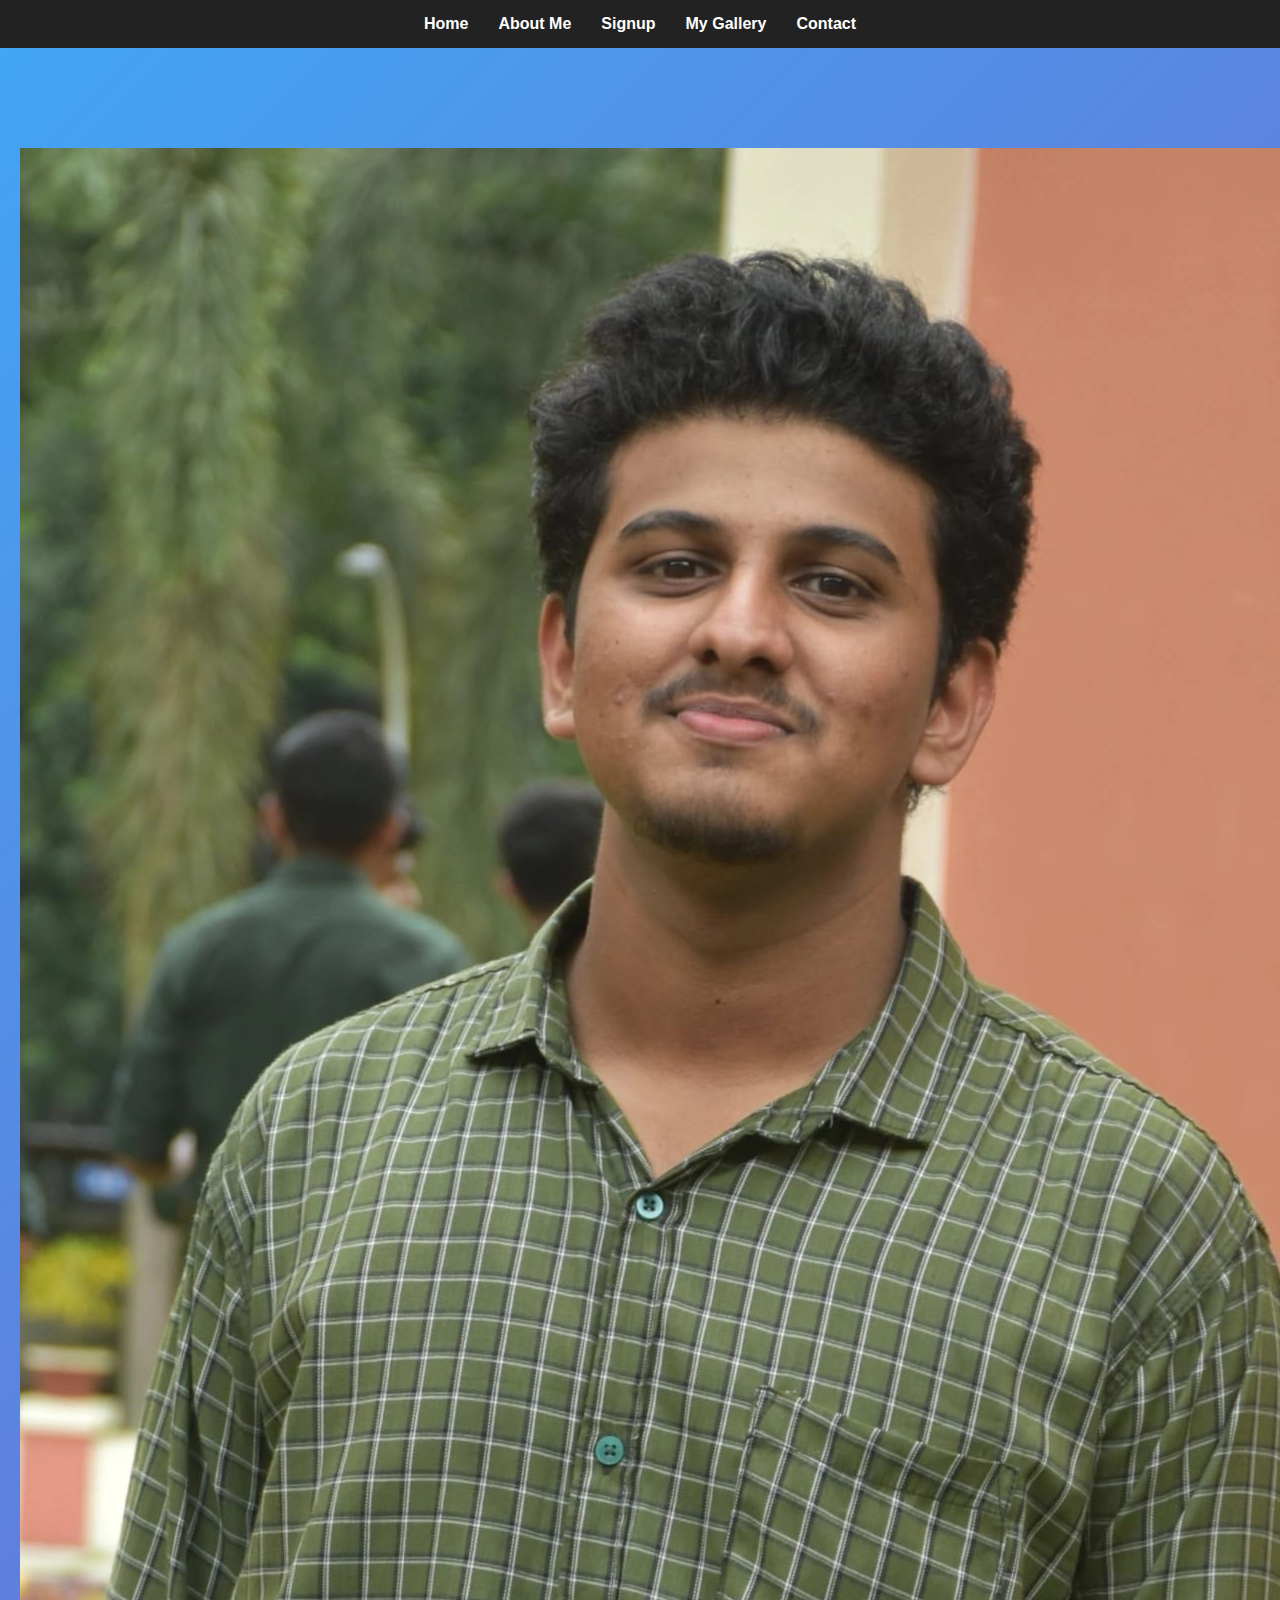
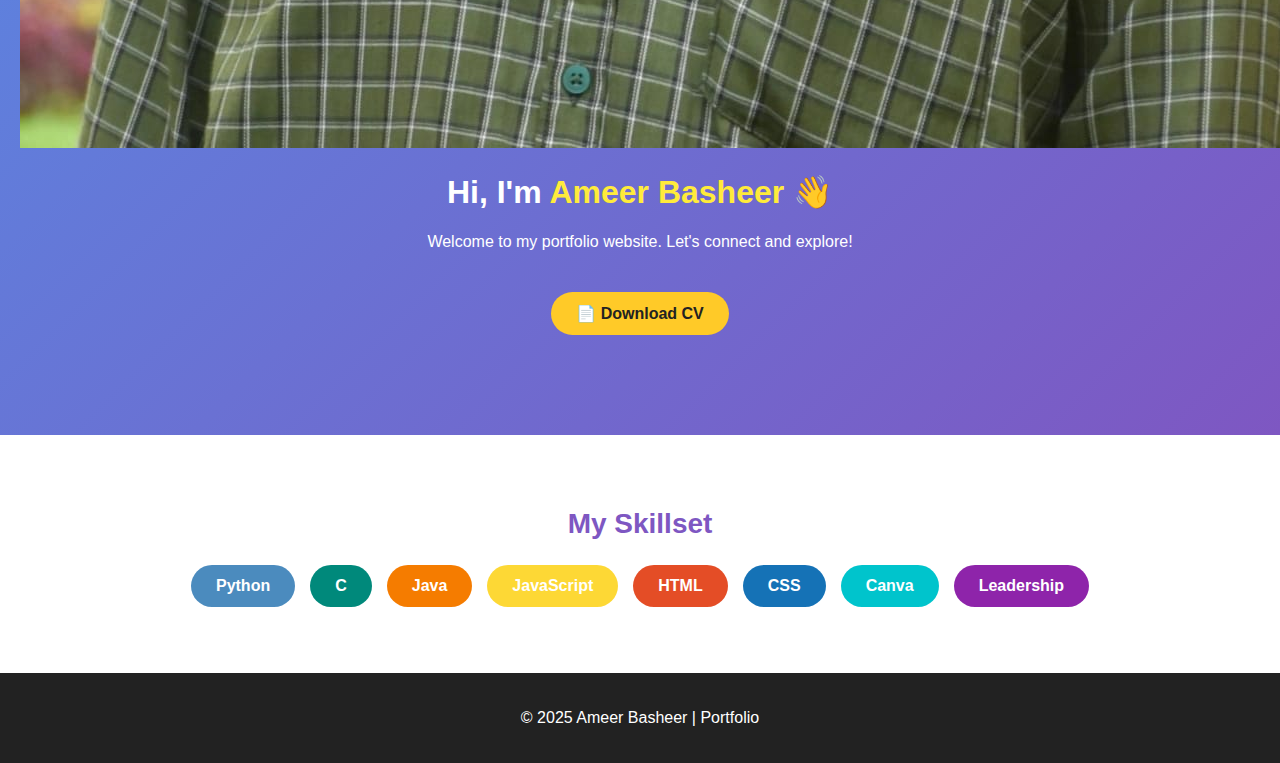
<file: index.html>
<!DOCTYPE html>
<html lang="en">
<head>
  <meta charset="UTF-8">
  <meta name="viewport" content="width=device-width, initial-scale=1.0">
  <title>Portfolio - Ameer Basheer</title>
  <link rel="stylesheet" href="style.css">
</head>
<body>
  <!-- Navigation -->
  <nav>
    <ul>
      <li><a href="index.html">Home</a></li>
      <li><a href="about.html">About Me</a></li>
      <li><a href="signup.html">Signup</a></li>
      <li><a href="gallery.html">My Gallery</a></li>
      <li><a href="contact.html">Contact</a></li>
    </ul>
  </nav>

  <!-- Hero Section -->
  <section class="hero">
    <img src="images/profile.jpg" alt="Ameer Basheer" class="profile-pic">
    <h1>Hi, I'm <span>Ameer Basheer</span> 👋</h1>
    <p>Welcome to my portfolio website. Let's connect and explore!</p>
    <a href="documents/cv.pdf" class="btn" download>📄 Download CV</a>
  </section>

  <!-- Skills Section -->
  <section class="skills">
    <h2>My Skillset</h2>
    <ul>
      <li class="python">Python</li>
      <li class="c">C</li>
      <li class="java">Java</li>
      <li class="js">JavaScript</li>
      <li class="html">HTML</li>
      <li class="css">CSS</li>
      <li class="canva">Canva</li>
      <li class="leader">Leadership</li>
    </ul>
  </section>

  <!-- Footer -->
  <footer>
    <p>© 2025 Ameer Basheer | Portfolio</p>
  </footer>
</body>
</html>
</file>
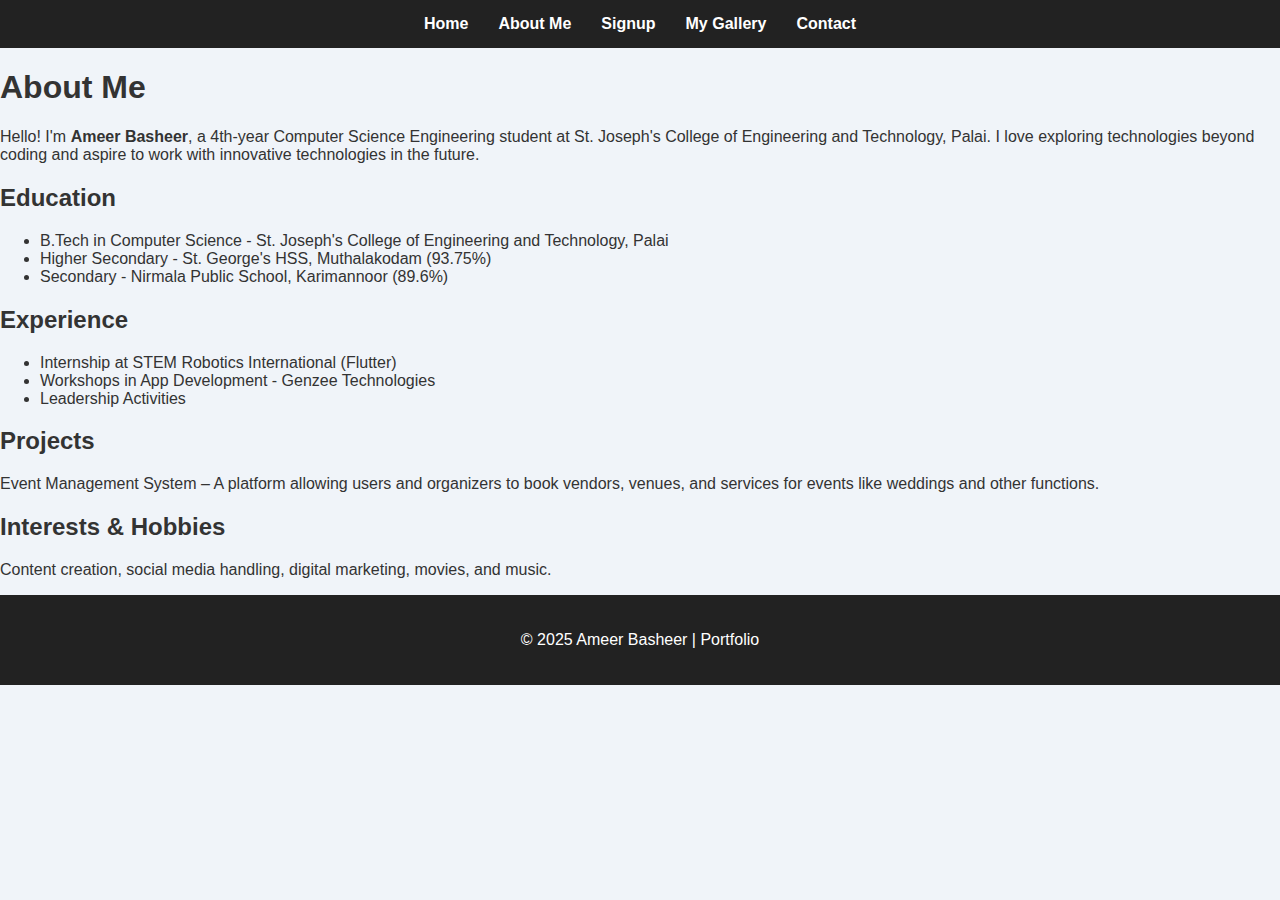
<file: about.html>
<!DOCTYPE html>
<html lang="en">
<head>
  <meta charset="UTF-8">
  <meta name="viewport" content="width=device-width, initial-scale=1.0">
  <title>About Me - Ameer Basheer</title>
  <link rel="stylesheet" href="style.css">
</head>
<body>
  <!-- Navigation -->
  <nav>
    <ul>
      <li><a href="index.html">Home</a></li>
      <li><a href="about.html">About Me</a></li>
      <li><a href="signup.html">Signup</a></li>
      <li><a href="gallery.html">My Gallery</a></li>
      <li><a href="contact.html">Contact</a></li>
    </ul>
  </nav>

  <!-- About Section -->
  <section class="content">
    <h1>About Me</h1>
    <p>Hello! I'm <strong>Ameer Basheer</strong>, a 4th-year Computer Science Engineering student at St. Joseph's College of Engineering and Technology, Palai. I love exploring technologies beyond coding and aspire to work with innovative technologies in the future.</p>

    <h2>Education</h2>
    <ul>
      <li>B.Tech in Computer Science - St. Joseph's College of Engineering and Technology, Palai</li>
      <li>Higher Secondary - St. George's HSS, Muthalakodam (93.75%)</li>
      <li>Secondary - Nirmala Public School, Karimannoor (89.6%)</li>
    </ul>

    <h2>Experience</h2>
    <ul>
      <li>Internship at STEM Robotics International (Flutter)</li>
      <li>Workshops in App Development - Genzee Technologies</li>
      <li>Leadership Activities</li>
    </ul>

    <h2>Projects</h2>
    <p>Event Management System – A platform allowing users and organizers to book vendors, venues, and services for events like weddings and other functions.</p>

    <h2>Interests & Hobbies</h2>
    <p>Content creation, social media handling, digital marketing, movies, and music.</p>
  </section>

  <footer>
    <p>© 2025 Ameer Basheer | Portfolio</p>
  </footer>
</body>
</html>
</file>
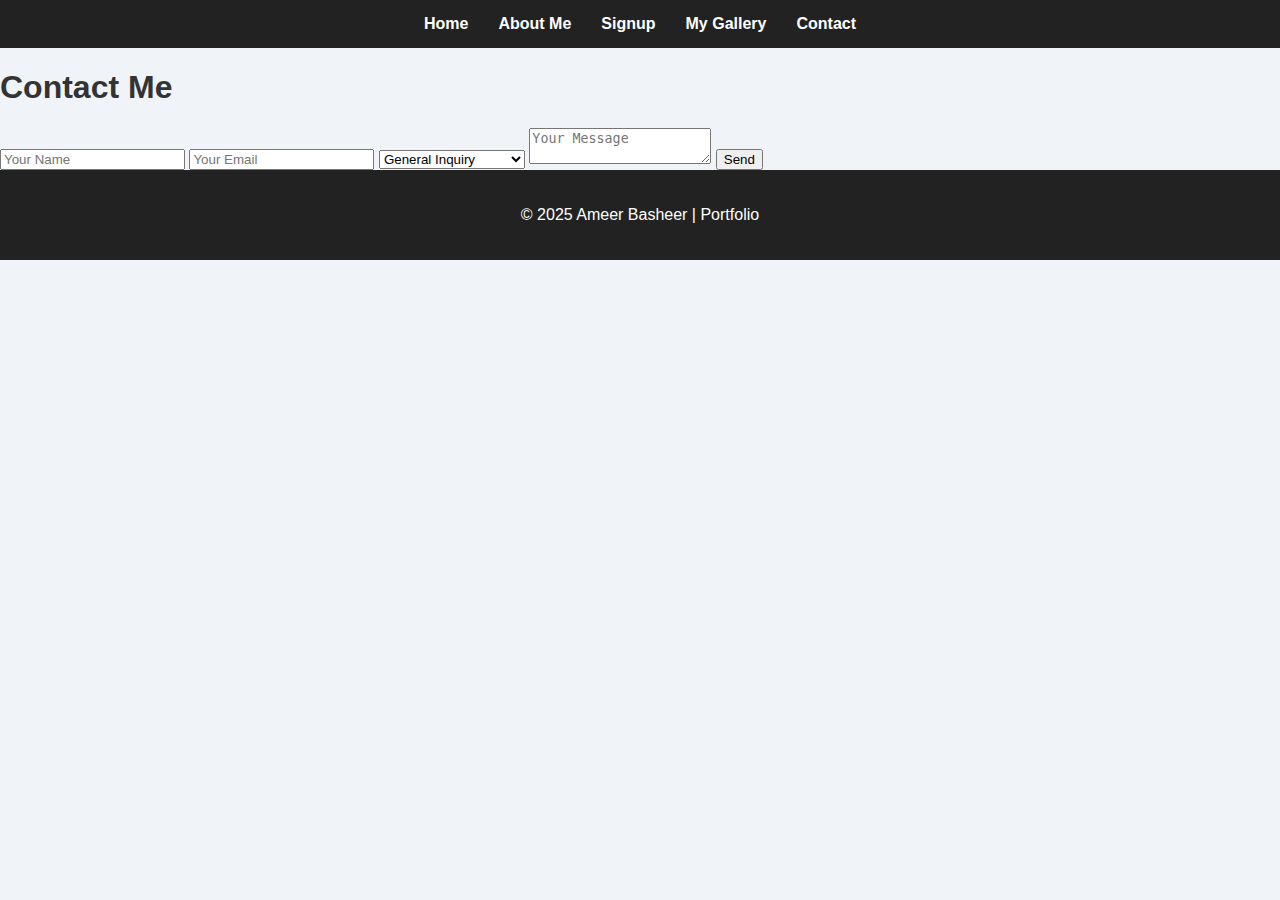
<file: contact.html>
<!DOCTYPE html>
<html lang="en">
<head>
  <meta charset="UTF-8">
  <meta name="viewport" content="width=device-width, initial-scale=1.0">
  <title>Contact Me - Ameer Basheer</title>
  <link rel="stylesheet" href="style.css">
</head>
<body>
  <nav>
    <ul>
      <li><a href="index.html">Home</a></li>
      <li><a href="about.html">About Me</a></li>
      <li><a href="signup.html">Signup</a></li>
      <li><a href="gallery.html">My Gallery</a></li>
      <li><a href="contact.html">Contact</a></li>
    </ul>
  </nav>

  <section class="content">
    <h1>Contact Me</h1>
    <form>
      <input type="text" placeholder="Your Name" required>
      <input type="email" placeholder="Your Email" required>
      <select>
        <option>General Inquiry</option>
        <option>Project Collaboration</option>
      </select>
      <textarea placeholder="Your Message"></textarea>
      <button type="submit">Send</button>
    </form>
  </section>

  <footer>
    <p>© 2025 Ameer Basheer | Portfolio</p>
  </footer>
</body>
</html>
</file>
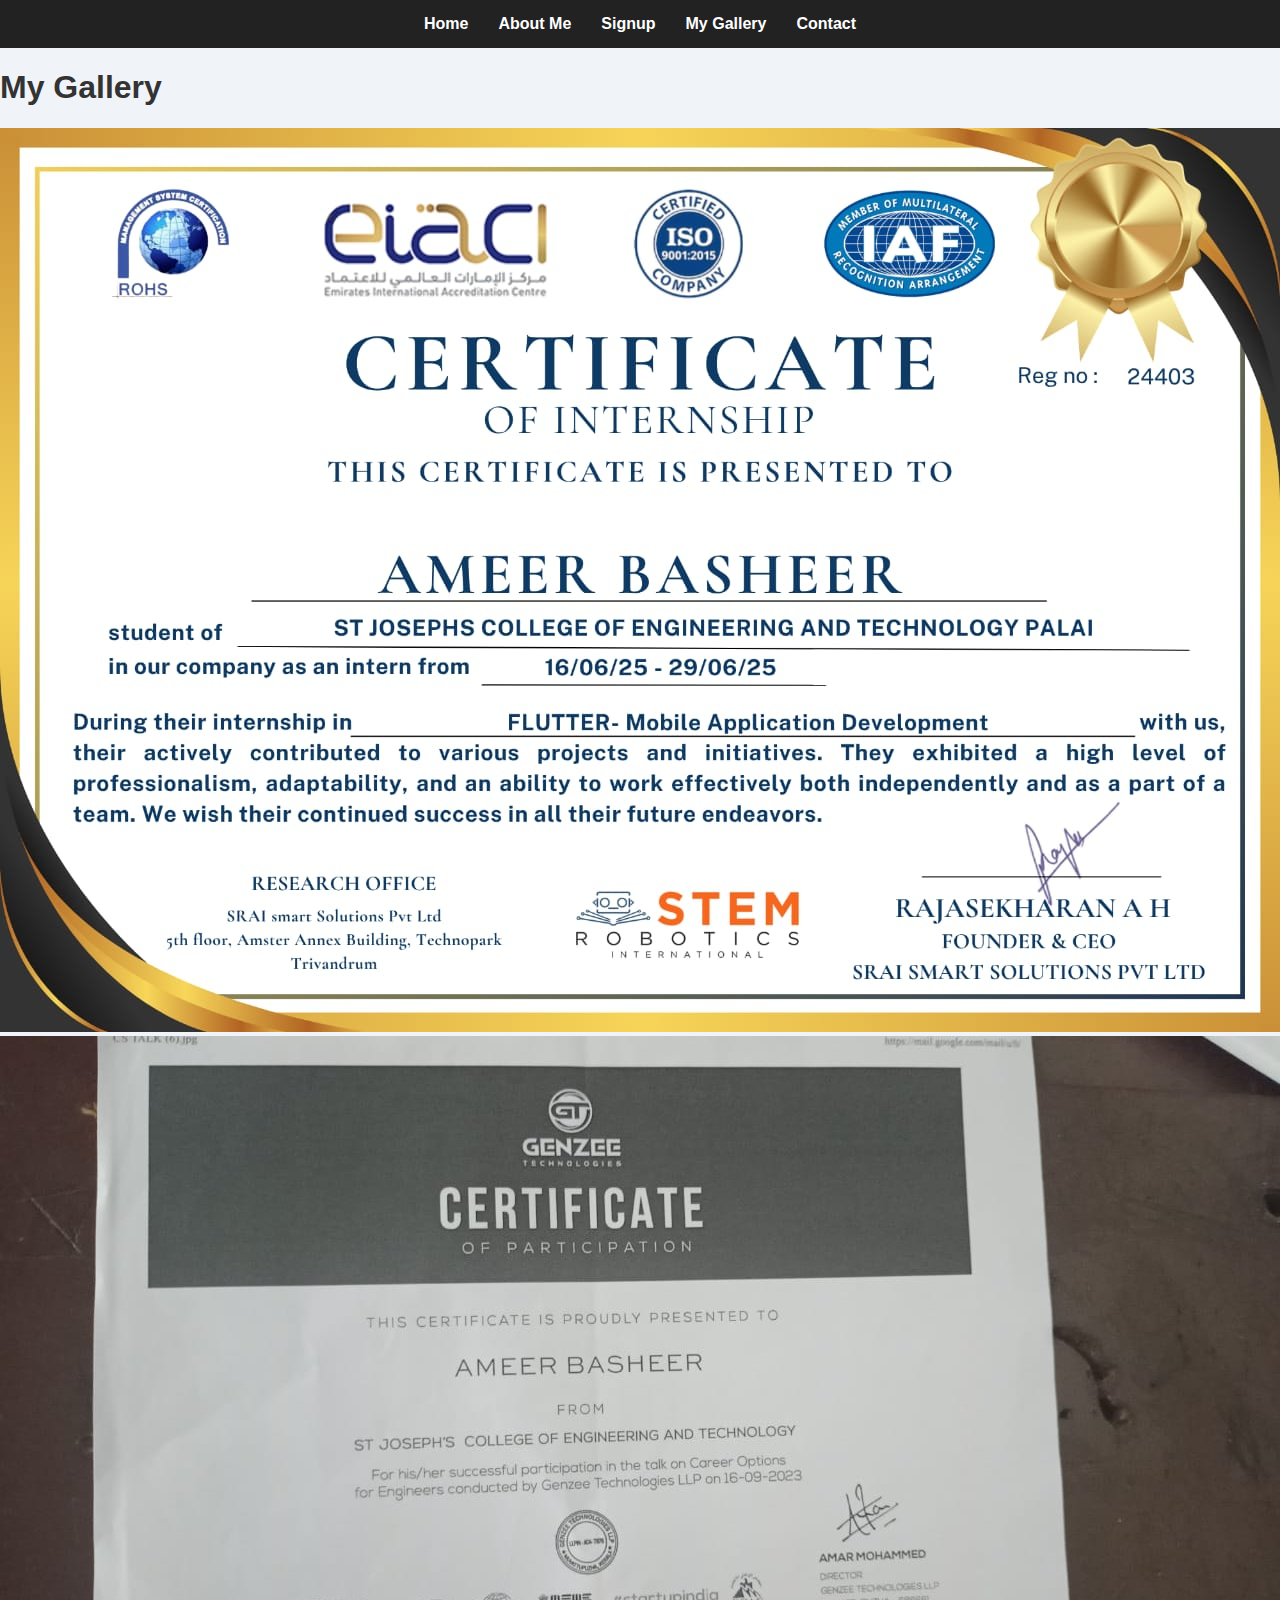
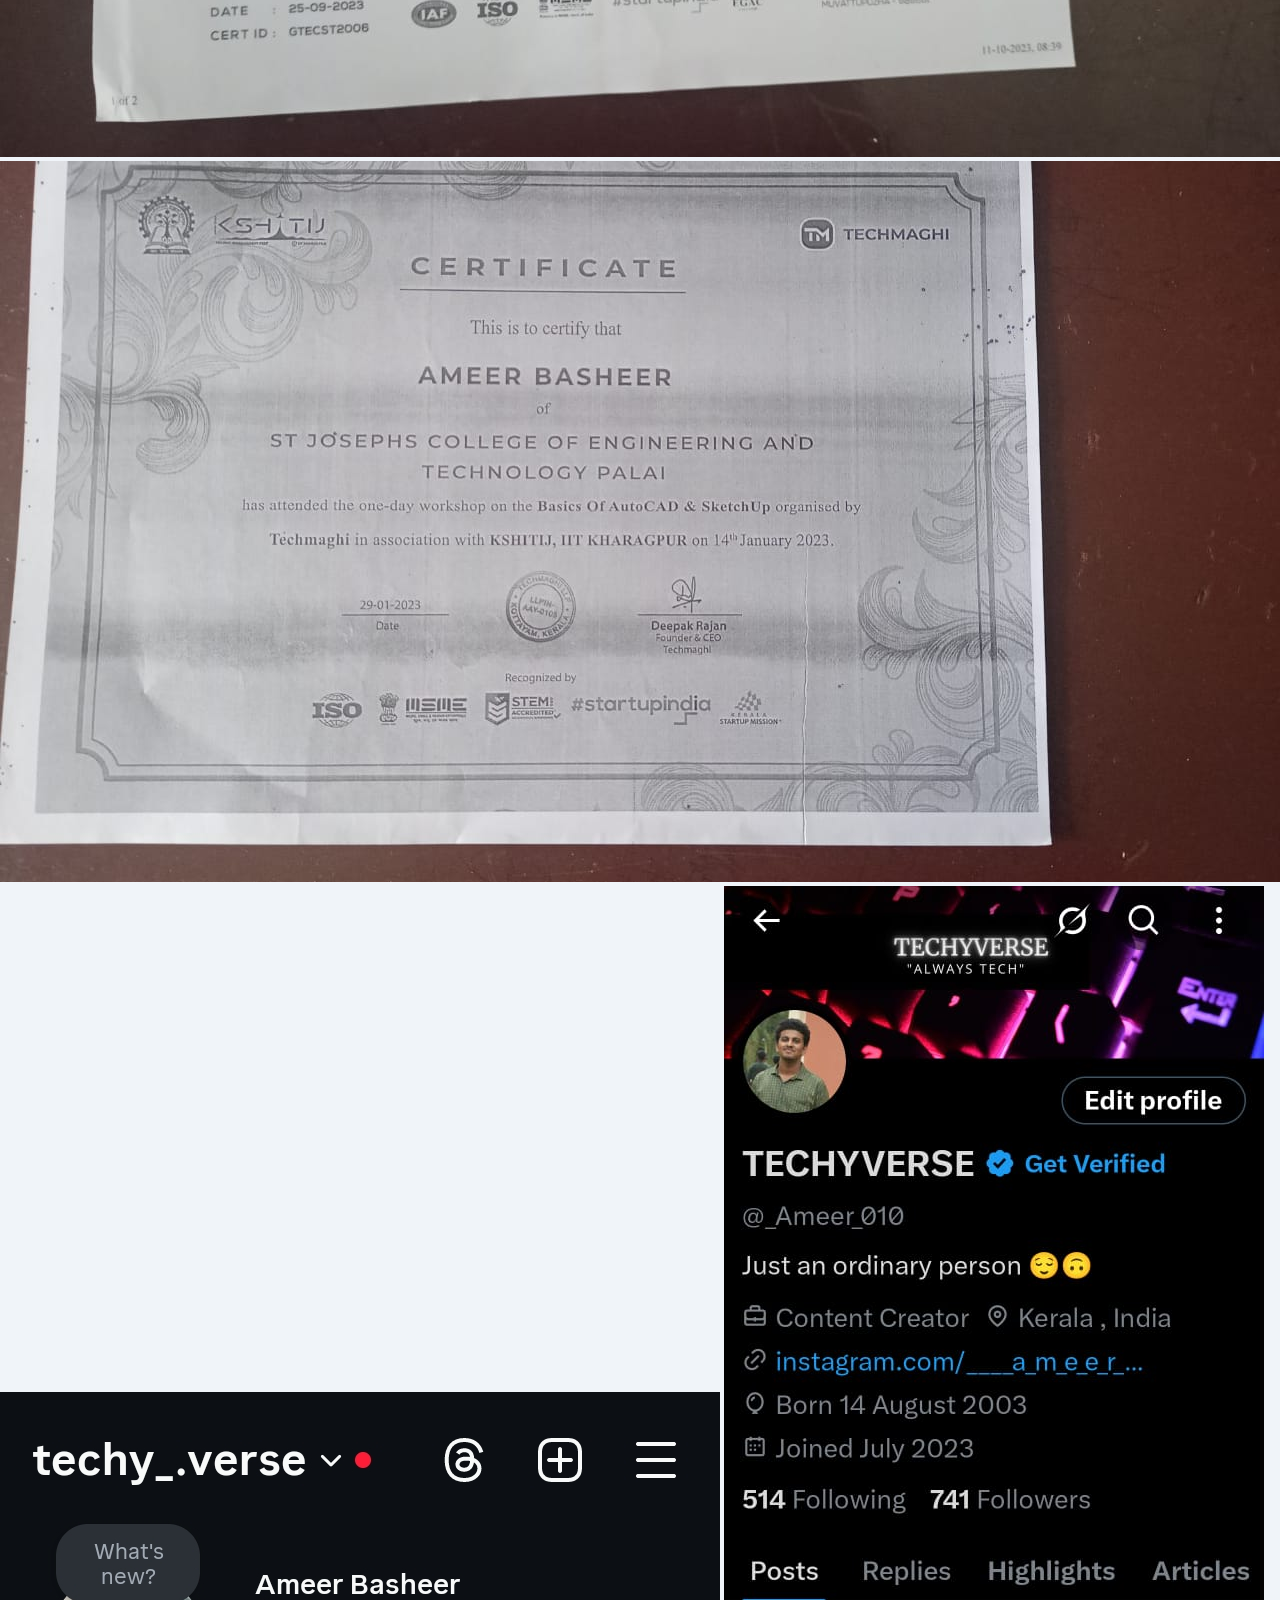
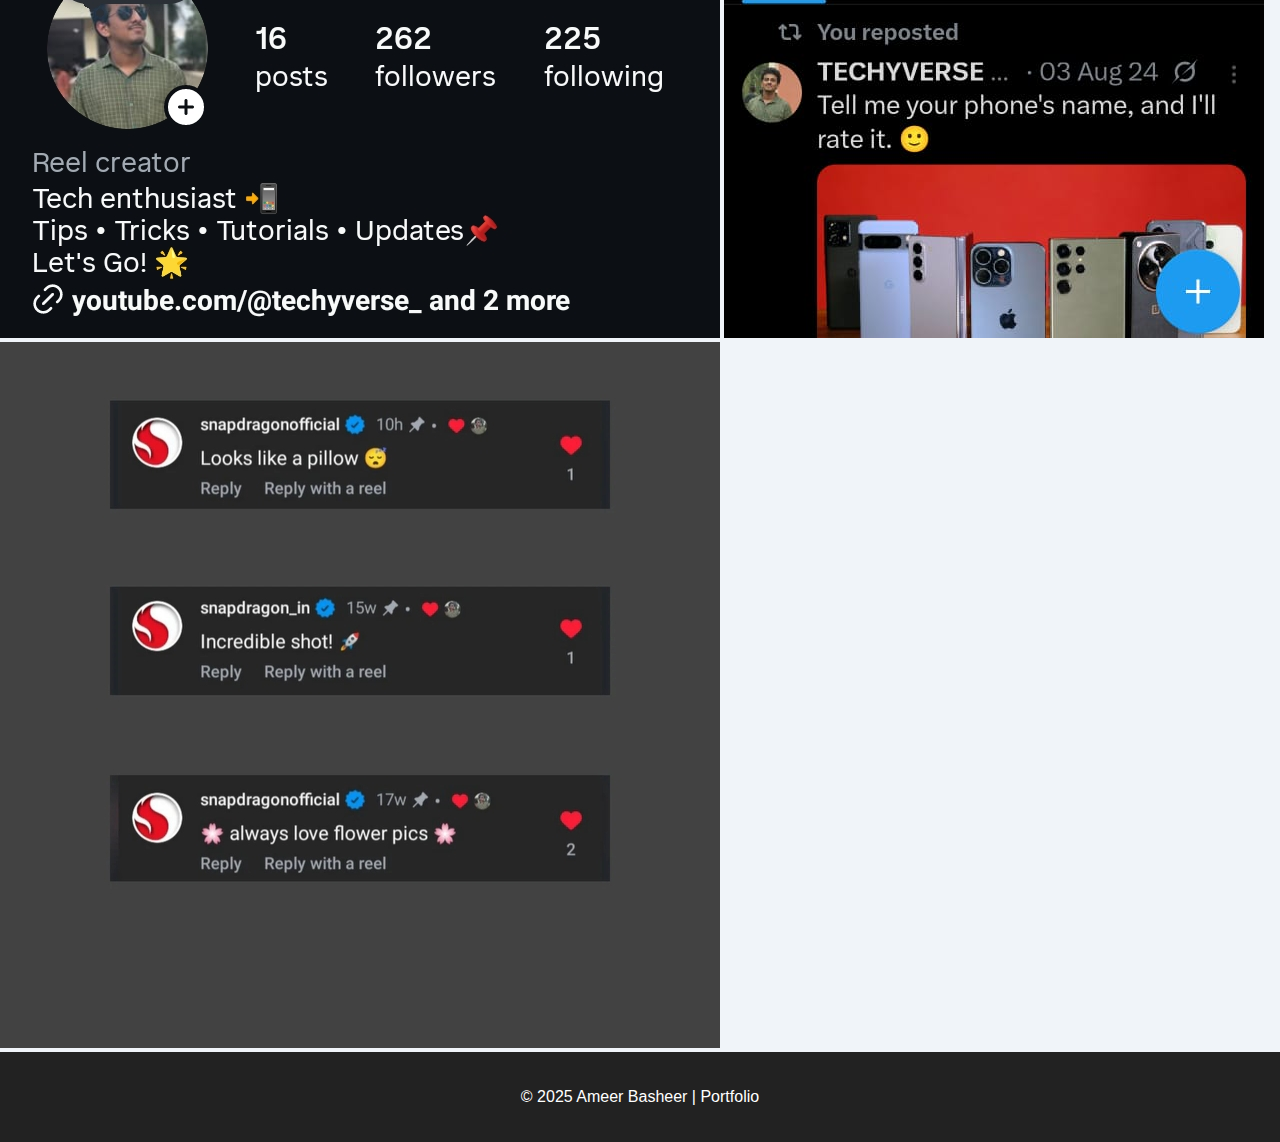
<file: gallery.html>
<!DOCTYPE html>
<html lang="en">
<head>
  <meta charset="UTF-8">
  <meta name="viewport" content="width=device-width, initial-scale=1.0">
  <title>My Gallery - Ameer Basheer</title>
  <link rel="stylesheet" href="style.css">
</head>
<body>
  <nav>
    <ul>
      <li><a href="index.html">Home</a></li>
      <li><a href="about.html">About Me</a></li>
      <li><a href="signup.html">Signup</a></li>
      <li><a href="gallery.html">My Gallery</a></li>
      <li><a href="contact.html">Contact</a></li>
    </ul>
  </nav>

  <section class="content">
    <h1>My Gallery</h1>
    <div class="gallery">
      <img src="images/photo1.jpg" alt="Gallery Image 1">
      <img src="images/photo2.jpg" alt="Gallery Image 2">
      <img src="images/photo3.jpg" alt="Gallery Image 3">
      <img src="images/photo4.jpg" alt="Gallery Image 4">
      <img src="images/photo5.jpg" alt="Gallery Image 5">
      <img src="images/photo6.jpg" alt="Gallery Image 6">
    </div>
  </section>

  <footer>
    <p>© 2025 Ameer Basheer | Portfolio</p>
  </footer>
</body>
</html>
</file>
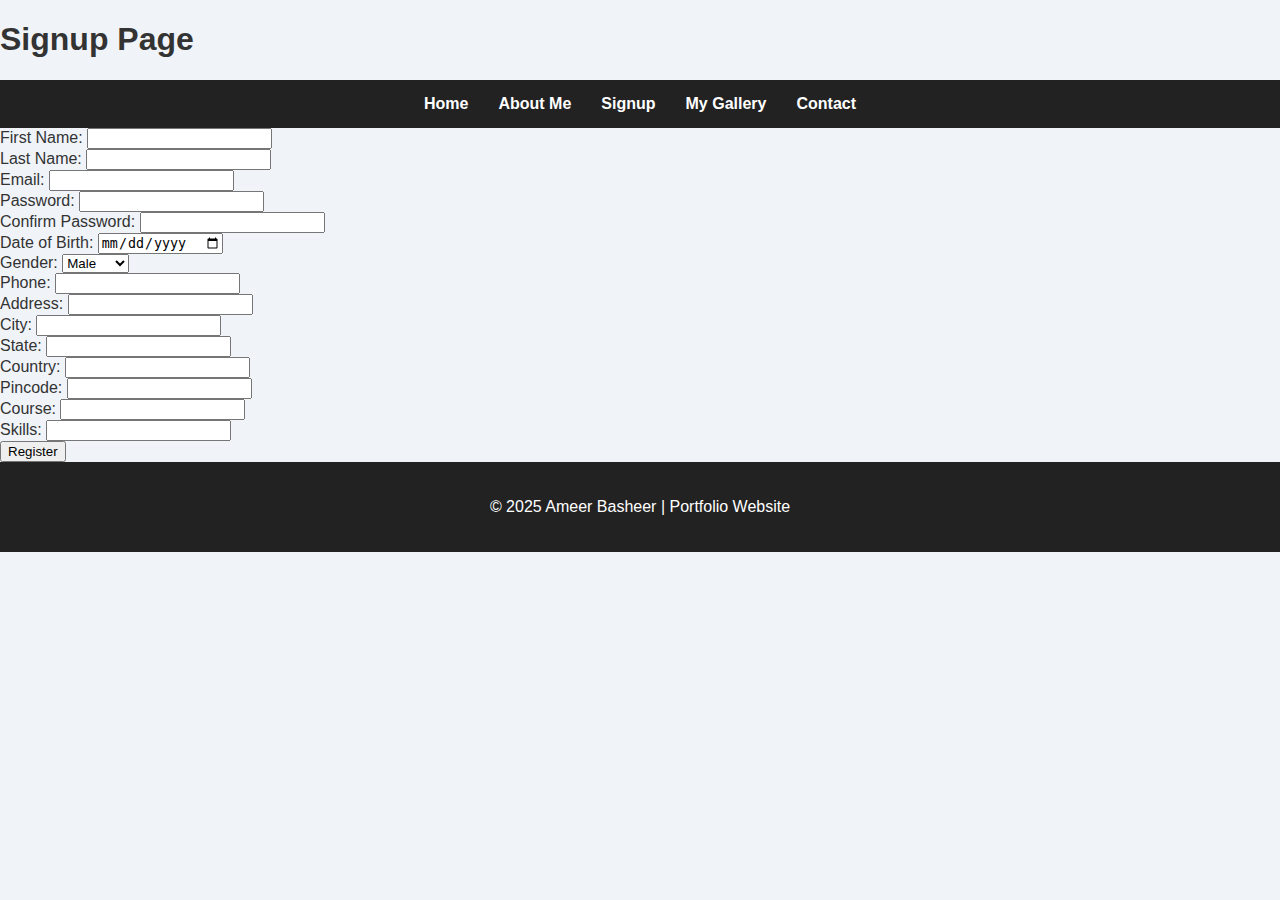
<file: signup.html>
<!DOCTYPE html>
<html lang="en">
<head>
  <meta charset="UTF-8">
  <title>Signup | Ameer Basheer</title>
  <link rel="stylesheet" href="style.css">
</head>
<body>
  <header>
    <h1>Signup Page</h1>
  </header>

  <nav>
    <ul>
      <li><a href="index.html">Home</a></li>
      <li><a href="about.html">About Me</a></li>
      <li><a href="signup.html">Signup</a></li>
      <li><a href="gallery.html">My Gallery</a></li>
      <li><a href="contact.html">Contact</a></li>
    </ul>
  </nav>

  <main>
    <form>
      <label>First Name: <input type="text" name="fname"></label><br>
      <label>Last Name: <input type="text" name="lname"></label><br>
      <label>Email: <input type="email" name="email"></label><br>
      <label>Password: <input type="password" name="password"></label><br>
      <label>Confirm Password: <input type="password" name="confirm"></label><br>
      <label>Date of Birth: <input type="date" name="dob"></label><br>
      <label>Gender: 
        <select>
          <option>Male</option>
          <option>Female</option>
          <option>Other</option>
        </select>
      </label><br>
      <label>Phone: <input type="tel" name="phone"></label><br>
      <label>Address: <input type="text" name="address"></label><br>
      <label>City: <input type="text" name="city"></label><br>
      <label>State: <input type="text" name="state"></label><br>
      <label>Country: <input type="text" name="country"></label><br>
      <label>Pincode: <input type="number" name="pincode"></label><br>
      <label>Course: <input type="text" name="course"></label><br>
      <label>Skills: <input type="text" name="skills"></label><br>
      <button type="submit">Register</button>
    </form>
  </main>

  <footer>
    <p>© 2025 Ameer Basheer | Portfolio Website</p>
  </footer>
</body>
</html>
</file>
<file: style.css>
/* General Reset */
body {
  margin: 0;
  font-family: 'Segoe UI', sans-serif;
  background: #f0f4f9;
  color: #333;
}

/* Navigation Bar */
nav {
  background: #222;
  padding: 15px;
}
nav ul {
  list-style: none;
  display: flex;
  justify-content: center;
  margin: 0;
  padding: 0;
}
nav ul li {
  margin: 0 15px;
}
nav ul li a {
  text-decoration: none;
  color: #fff;
  font-weight: bold;
  transition: 0.3s;
}
nav ul li a:hover {
  color: #ffca28;
}

/* Hero Section */
.hero {
  text-align: center;
  padding: 100px 20px;
  background: linear-gradient(135deg, #42a5f5, #7e57c2);
  color: white;
}
.hero h1 span {
  color: #ffeb3b;
}
.hero .btn {
  display: inline-block;
  margin-top: 25px;
  padding: 12px 25px;
  background: #ffca28;
  color: #222;
  border-radius: 30px;
  text-decoration: none;
  font-weight: bold;
  transition: 0.3s;
}
.hero .btn:hover {
  background: #fff;
  color: #7e57c2;
  box-shadow: 0 4px 10px rgba(0,0,0,0.3);
}

/* Skills Section */
.skills {
  text-align: center;
  padding: 50px 20px;
  background: #fff;
}
.skills h2 {
  margin-bottom: 25px;
  font-size: 28px;
  color: #7e57c2;
}
.skills ul {
  list-style: none;
  display: flex;
  flex-wrap: wrap;
  justify-content: center;
  gap: 15px;
  padding: 0;
}
.skills ul li {
  padding: 12px 25px;
  border-radius: 25px;
  font-weight: bold;
  color: white;
  transition: 0.3s;
}
.skills ul li:hover {
  transform: scale(1.1);
  cursor: pointer;
}

/* Individual Skill Colors */
.python { background: #4b8bbe; }
.c { background: #00897b; }
.java { background: #f57c00; }
.js { background: #fdd835; color: #222; }
.html { background: #e44d26; }
.css { background: #1572b6; }
.canva { background: #00c4cc; }
.leader { background: #8e24aa; }

/* Footer */
footer {
  text-align: center;
  padding: 20px;
  background: #222;
  color: #fff;
  margin-top: 30px;
}
</file>
